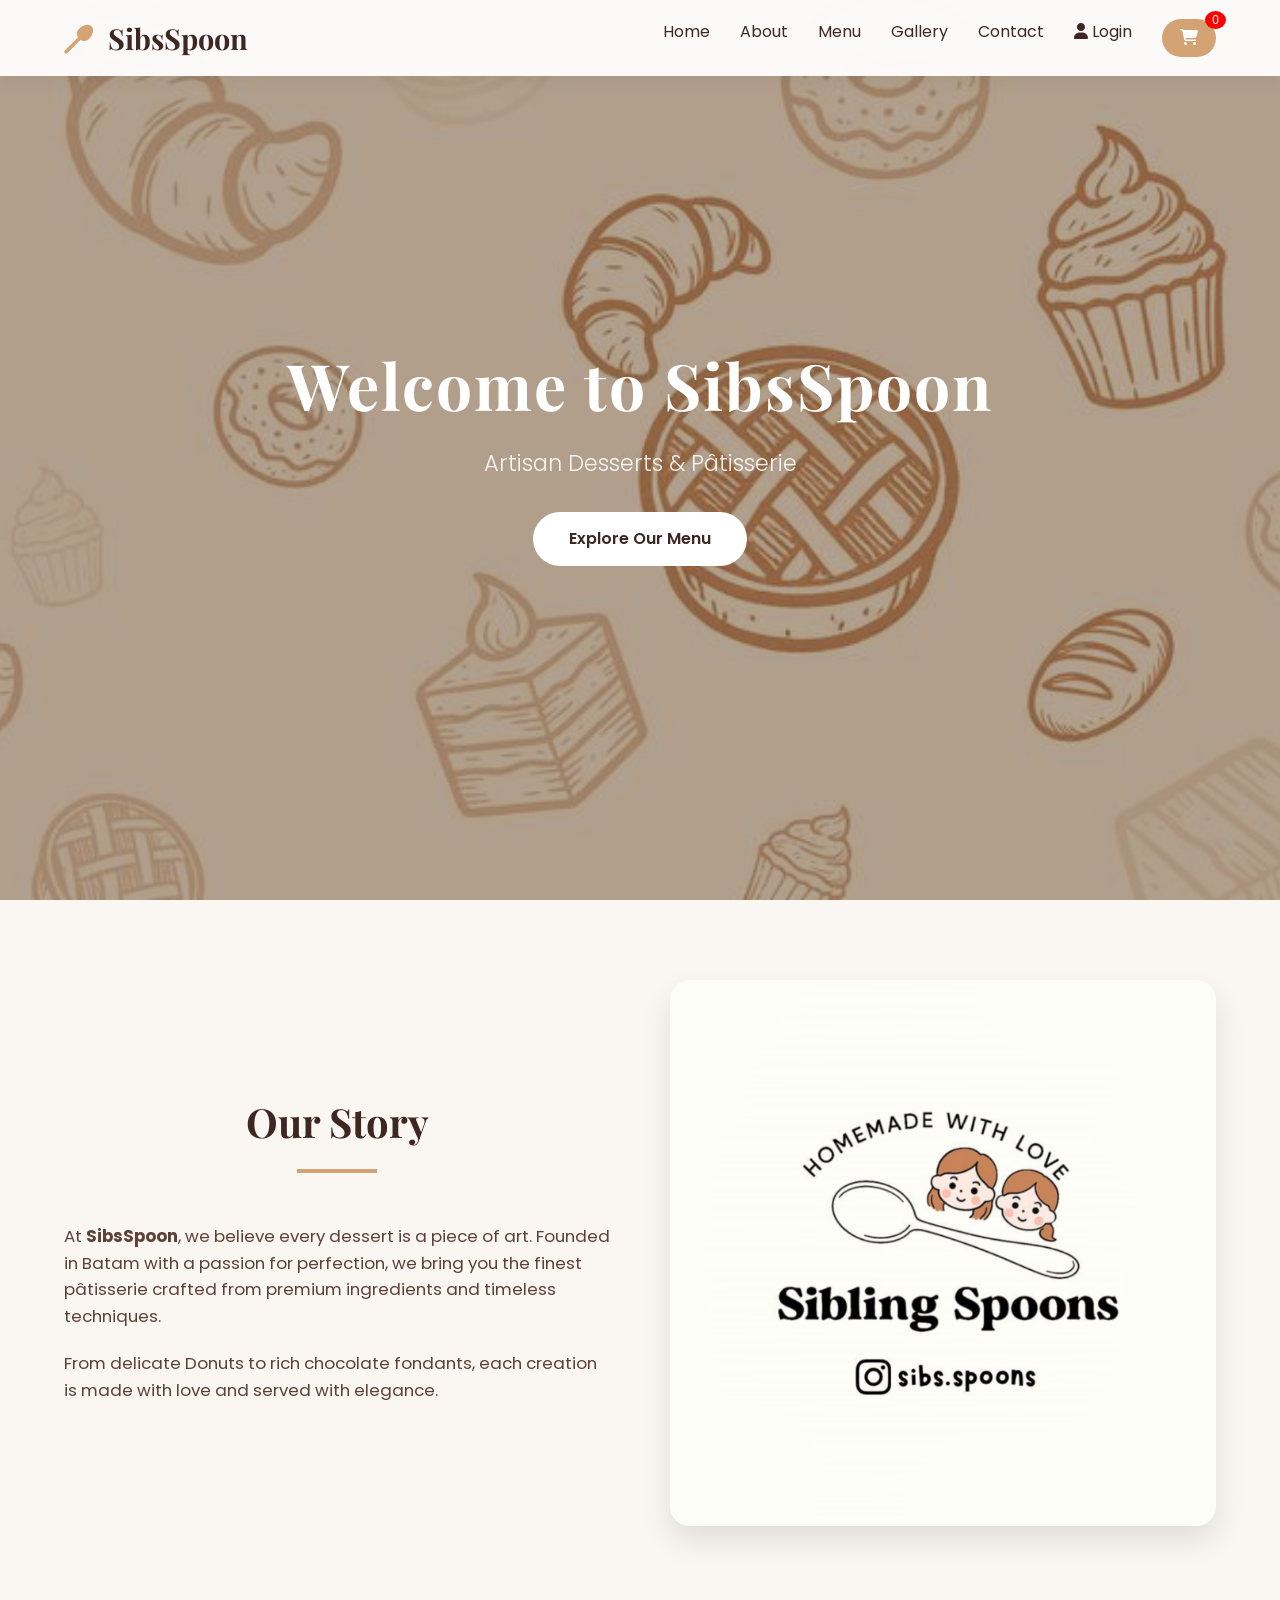
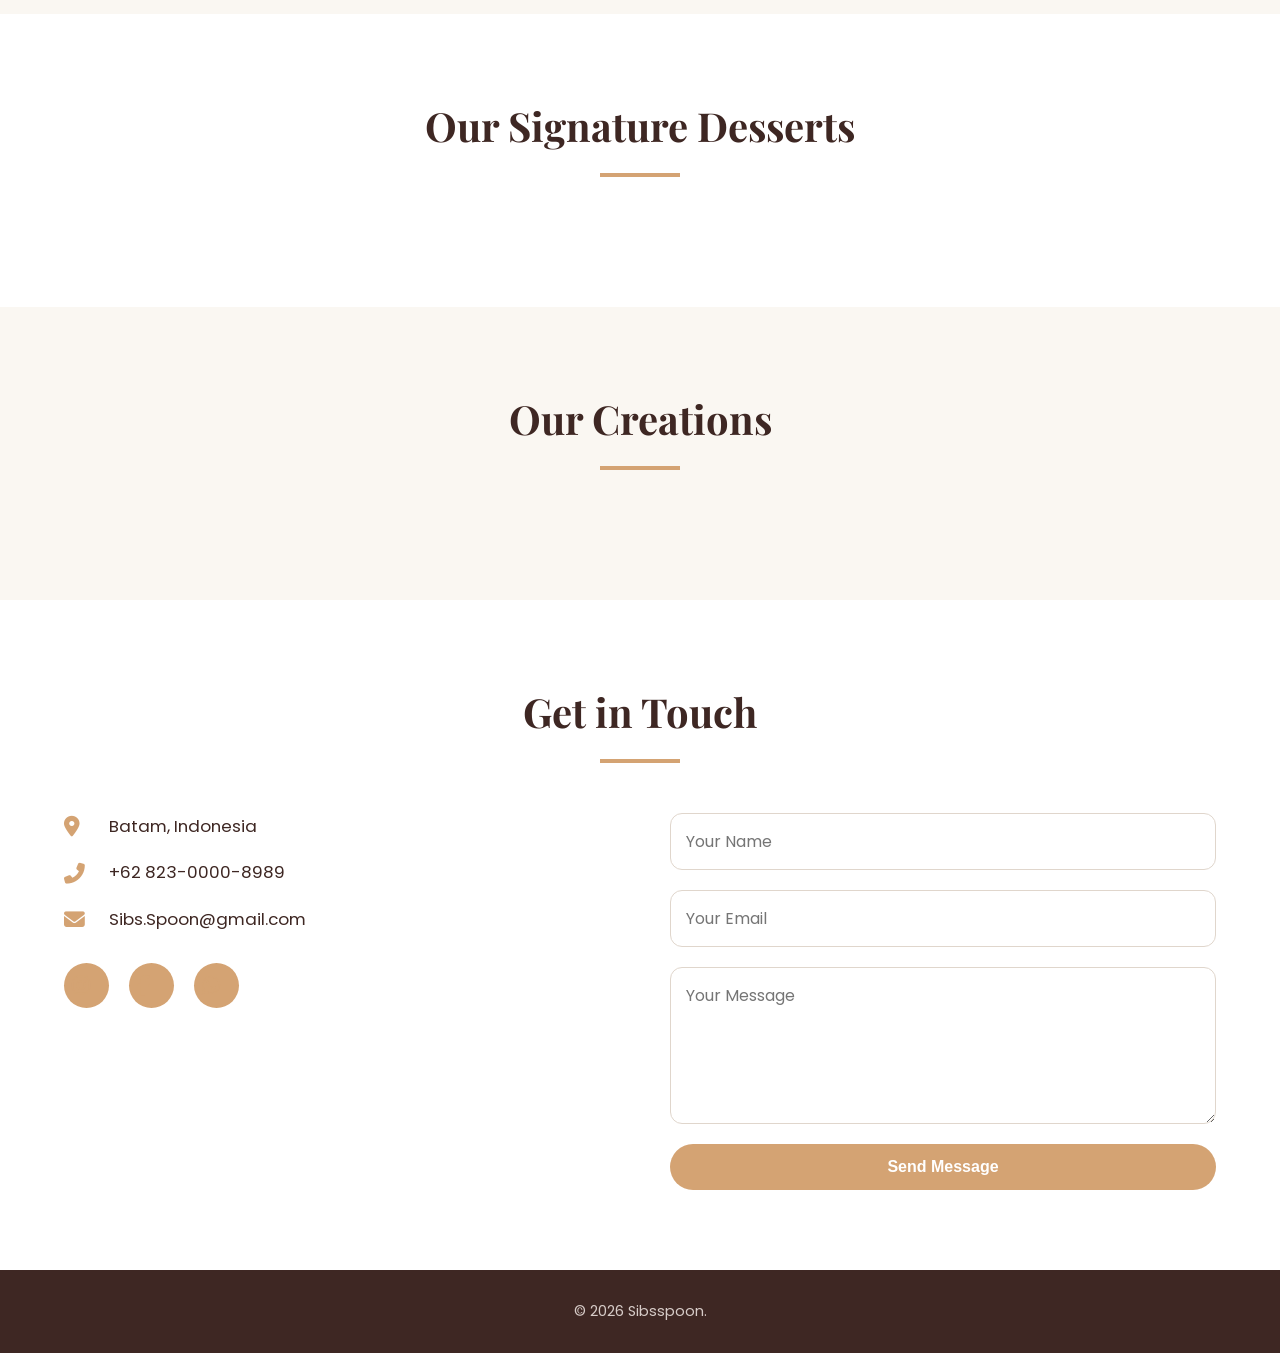
<file: Project_psw/Index.html>
<!DOCTYPE html>
<html lang="id">
<head>
    <meta charset="UTF-8">
    <meta name="viewport" content="width=device-width, initial-scale=1.0">
    <title>SibsSpoon – Pâtisserie & Desserts</title>
    <link rel="stylesheet" href="style.css">
    <link rel="preconnect" href="https://fonts.googleapis.com">
    <link rel="preconnect" href="https://fonts.gstatic.com" crossorigin>
    <link href="https://fonts.googleapis.com/css2?family=Playfair+Display:wght@400;700&family=Poppins:wght@300;400;600&display=swap" rel="stylesheet">
    <link rel="stylesheet" href="https://cdnjs.cloudflare.com/ajax/libs/font-awesome/6.5.1/css/all.min.css">
</head>
<body>

    <header class="navbar">
        <div class="nav-container">
            <div class="logo">
                <i class="fas fa-spoon"></i> SibsSpoon
            </div>
            <nav class="nav-links" id="nav-links">
                <a href="#home">Home</a>
                <a href="#about">About</a>
                <a href="#menu">Menu</a>
                <a href="#gallery">Gallery</a>
                <a href="#contact">Contact</a>
                <a href="#" id="loginNav" class="login-link-style"><i class="fas fa-user"></i> Login</a>
                <button class="cart-icon" onclick="openCart()">
                    <i class="fa-solid fa-cart-shopping"></i>
                    <span id="cart-count">0</span>
                </button>
            </nav>
            <div class="menu-toggle" id="menu-toggle">
                <i class="fas fa-bars"></i>
            </div>
        </div>
    </header>

    <section id="home" class="hero">
        <div class="hero-overlay"></div>
        <div class="hero-content">
            <h1 class="hero-title">Welcome to SibsSpoon</h1>
            <p class="hero-subtitle">Artisan Desserts & Pâtisserie</p>
            <a href="#menu" class="btn">Explore Our Menu</a>
        </div>
    </section>

    <section id="about" class="section about">
        <div class="container">
            <div class="about-grid">
                <div class="about-text">
                    <h2 class="section-title">Our Story</h2>
                    <p>
                        At <strong>SibsSpoon</strong>, we believe every dessert is a piece of art. 
                        Founded in Batam with a passion for perfection, we bring you the finest 
                        pâtisserie crafted from premium ingredients and timeless techniques.
                    </p>
                    <p>
                        From delicate Donuts to rich chocolate fondants, each creation is 
                        made with love and served with elegance.
                    </p>
                </div>
                <div class="about-image">
                    <img src="image/llogo.jpeg" alt="Pâtisserie display">
                </div>
            </div>
        </div>
    </section>

    <section id="menu" class="section menu">
        <div class="container">
            <h2 class="section-title">Our Signature Desserts</h2>
            <div class="menu-grid" id="produk-signature"></div>
        </div>
    </section>

    <section id="gallery" class="section gallery">
        <div class="container">
            <h2 class="section-title">Our Creations</h2>
            <div class="menu-grid" id="produk-creations"></div>
        </div>
    </section>

    <section id="contact" class="section contact">
        <div class="container">
            <h2 class="section-title">Get in Touch</h2>
            <div class="contact-grid">
                <div class="contact-info">
                    <p><i class="fas fa-map-marker-alt"></i> Batam, Indonesia</p>
                    <p><i class="fas fa-phone-alt"></i> +62 823-0000-8989</p>
                    <p><i class="fas fa-envelope"></i> Sibs.Spoon@gmail.com</p>
                    <div class="social-links">
                        <a href="https://www.instagram.com/sibs.spoons?igsh=NWdrbWh2NzJxeGNu" target="_blank">
                            <i class="fab fa-instagram"></i>
                        </a>
                        <a href="https://facebook.com/sibsspoon" target="_blank">
                            <i class="fab fa-facebook-f"></i>
                        </a>
                        <a href="https://wa.me/6289671166069" target="_blank">
                            <i class="fab fa-whatsapp"></i>
                        </a>
                    </div>
                </div>
                <form class="contact-form" id="contact-form">
                    <input type="text" placeholder="Your Name" required>
                    <input type="email" placeholder="Your Email" required>
                    <textarea rows="5" placeholder="Your Message" required></textarea>
                    <button type="submit" class="btn">Send Message</button>
                </form>
            </div>
        </div>
    </section>

    <div class="login-modal" id="loginModal">
        <div class="login-box">
            <span class="close-login" id="closeLogin">&times;</span>
            <h2>Login Account</h2>
            <form id="loginForm">
                <select id="role">
                    <option value="customer">Customer</option>
                    <option value="admin">Admin</option>
                </select>
                <input type="text" id="username" placeholder="Username" required>
                <input type="password" id="password" placeholder="Password" required>
                <button type="submit" class="btn">Login</button>
            </form>
            <p id="loginMessage"></p>
        </div>
    </div>

    <footer class="footer">
        <p>&copy; 2026 Sibsspoon.</p>
    </footer>

    <div class="payment-modal" id="paymentModal">
        <div class="payment-box">
            <span class="close-cart" onclick="closePayment()">&times;</span>
            <h2>Payment</h2>
            <input type="text" id="customerName" placeholder="Your Name" required>
            <select id="paymentMethod" onchange="showPaymentInfo()">
                <option value="">Choose Payment</option>
                <option value="qris">QRIS</option>
                <option value="bank">Bank Transfer</option>
            </select>
            <div id="payment-info"></div>
            <button class="btn" onclick="payNow()">Pay Now</button>
        </div>
    </div>

    <div class="success-modal" id="successModal">
        <div class="success-box">
            <i class="fas fa-circle-check"></i>
            <h2>Payment Success</h2>
            <p>Your order has been successfully paid.</p>
            <button class="btn" onclick="closeSuccess()">Close</button>
        </div>
    </div>

    <div class="cart-modal" id="cartModal">
        <div class="cart-box">
            <span class="close-cart" onclick="closeCart()">&times;</span>
            <h2>Your Cart</h2>
            <div id="cart-items"></div>
            <h3>Total: Rp <span id="cart-total">0</span></h3>
            <button class="btn" onclick="checkout()">Proceed to Payment</button>
        </div>
    </div>

    <script src="script.js"></script>
</body>
</html>
</file>
<file: Project_psw/style.css>
* {
    margin: 0;
    padding: 0;
    box-sizing: border-box;
}

body {
    font-family: 'Poppins', sans-serif;
    color: #3e2723;
    line-height: 1.6;
    scroll-behavior: smooth;
}

h1, h2, h3 {
    font-family: 'Playfair Display', serif;
    font-weight: 700;
}

.container {
    width: 90%;
    max-width: 1200px;
    margin: 0 auto;
}

.section {
    padding: 80px 0;
}

.section-title {
    text-align: center;
    font-size: 2.5rem;
    margin-bottom: 50px;
    position: relative;
}

.section-title::after {
    content: '';
    display: block;
    width: 80px;
    height: 4px;
    background: #d4a373;
    margin: 15px auto 0;
}

/* Buttons */
.btn {
    display: inline-block;
    padding: 14px 36px;
    background: #d4a373;
    color: #fff;
    font-weight: 600;
    text-decoration: none;
    border-radius: 50px;
    border: none;
    cursor: pointer;
    transition: all 0.3s;
    font-size: 1rem;
}

.btn:hover {
    background: #bc8a5f;
    transform: translateY(-3px);
    box-shadow: 0 8px 20px rgba(0,0,0,0.2);
}

/* Navbar */
.navbar {
    position: fixed;
    top: 0;
    width: 100%;
    background: rgba(255, 255, 255, 0.95);
    backdrop-filter: blur(8px);
    z-index: 1000;
    box-shadow: 0 4px 15px rgba(0,0,0,0.05);
}

.nav-container {
    display: flex;
    justify-content: space-between;
    align-items: center;
    padding: 15px 5%;
}

.logo {
    font-family: 'Playfair Display', serif;
    font-size: 1.8rem;
    font-weight: 700;
    color: #3e2723;
}

.logo i {
    color: #d4a373;
    margin-right: 8px;
}

.nav-links {
    display: flex;
    gap: 30px;
}

.nav-links a {
    text-decoration: none;
    color: #3e2723;
    font-weight: 400;
    transition: color 0.3s;
    position: relative;
}

.nav-links a:hover {
    color: #d4a373;
}

.menu-toggle {
    display: none;
    font-size: 1.5rem;
    cursor: pointer;
    color: #3e2723;
}

/* Hero */
.hero {
    height: 100vh;
    min-height: 600px;
    background: url('image/logoi.jpeg') center/cover no-repeat;
    display: flex;
    align-items: center;
    justify-content: center;
    position: relative;
}

.hero-overlay {
    position: absolute;
    inset: 0;
    background: rgba(62, 39, 35, 0.4);
}

.hero-content {
    position: relative;
    text-align: center;
    color: #fff;
    z-index: 2;
    padding: 20px;
}

.hero-title {
    font-size: 4rem;
    letter-spacing: 2px;
    margin-bottom: 10px;
}

.hero-subtitle {
    font-size: 1.4rem;
    font-weight: 300;
    margin-bottom: 30px;
    opacity: 0.9;
}

.hero .btn {
    background: #fff;
    color: #3e2723;
}

.hero .btn:hover {
    background: #f0e6d6;
}

/* About */
.about {
    background: #faf7f2;
}

.about-grid {
    display: grid;
    grid-template-columns: 1fr 1fr;
    gap: 60px;
    align-items: center;
}

.about-text p {
    margin-bottom: 20px;
    color: #5d4037;
    font-size: 1.05rem;
}

.about-image img {
    width: 100%;
    border-radius: 20px;
    box-shadow: 0 15px 30px rgba(0,0,0,0.1);
}

/* Menu */
.menu {
    background: #fff;
}

.menu-grid {
    display: grid;
    grid-template-columns: repeat(auto-fit, minmax(260px, 1fr));
    gap: 30px;
}

.menu-card {
    background: #faf7f2;
    border-radius: 20px;
    overflow: hidden;
    text-align: center;
    transition: transform 0.3s, box-shadow 0.3s;
}

.menu-card:hover {
    transform: translateY(-10px);
    box-shadow: 0 15px 30px rgba(0,0,0,0.1);
}

.menu-card img {
    width: 100%;
    height: 220px;
    object-fit: cover;
}

.menu-card h3 {
    margin: 20px 0 5px;
    font-size: 1.5rem;
}

.menu-card .price {
    color: #d4a373;
    font-weight: 700;
    font-size: 1.2rem;
    margin-bottom: 10px;
}

.menu-card p {
    padding: 0 20px 20px;
    color: #6d4c41;
    font-size: 0.95rem;
}

/* Gallery */
.gallery {
    background: #faf7f2;
}

.gallery-grid {
    display: grid;
    grid-template-columns: repeat(auto-fit, minmax(250px, 1fr));
    gap: 20px;
}

.gallery-grid img {
    width: 100%;
    height: 300px;
    object-fit: cover;
    border-radius: 15px;
    transition: transform 0.3s, filter 0.3s;
}

.gallery-grid img:hover {
    transform: scale(1.03);
    filter: brightness(1.05);
}

/* Contact */
.contact-grid {
    display: grid;
    grid-template-columns: 1fr 1fr;
    gap: 60px;
}

.contact-info p {
    margin-bottom: 20px;
    font-size: 1.05rem;
    display: flex;
    align-items: center;
    gap: 15px;
}

.contact-info i {
    color: #d4a373;
    font-size: 1.3rem;
    width: 30px;
}

.social-links {
    margin-top: 30px;
    display: flex;
    gap: 20px;
}

.social-links a {
    display: inline-flex;
    align-items: center;
    justify-content: center;
    width: 45px;
    height: 45px;
    background: #d4a373;
    color: #fff;
    border-radius: 50%;
    transition: background 0.3s, transform 0.3s;
    text-decoration: none;
    font-size: 1.2rem;
}

.social-links a:hover {
    background: #bc8a5f;
    transform: translateY(-3px);
}

.contact-form {
    display: flex;
    flex-direction: column;
    gap: 20px;
}

.contact-form input,
.contact-form textarea {
    padding: 15px;
    border: 1px solid #e0d6cc;
    border-radius: 12px;
    font-family: 'Poppins', sans-serif;
    font-size: 1rem;
    background: #fff;
    transition: border-color 0.3s;
}

.contact-form input:focus,
.contact-form textarea:focus {
    outline: none;
    border-color: #d4a373;
}

.contact-form textarea {
    resize: vertical;
}

/* Footer */
.footer {
    background: #3e2723;
    color: #d7ccc8;
    text-align: center;
    padding: 30px 0;
    font-size: 0.9rem;
}

/* Mobile Responsive */
@media (max-width: 768px) {
    .nav-links {
        display: none;
        flex-direction: column;
        position: absolute;
        top: 70px;
        left: 0;
        width: 100%;
        background: rgba(255,255,255,0.98);
        padding: 20px 5%;
        box-shadow: 0 10px 20px rgba(0,0,0,0.1);
    }

    .nav-links.active {
        display: flex;
    }

    .menu-toggle {
        display: block;
    }

    .hero-title {
        font-size: 2.5rem;
    }

    .hero-subtitle {
        font-size: 1.1rem;
    }

    .about-grid,
    .contact-grid {
        grid-template-columns: 1fr;
        gap: 30px;
    }

    .about-image {
        order: -1;
    }

    .section-title {
        font-size: 2rem;
    }

    .menu-grid {
        grid-template-columns: 1fr;
    }
}

/* Animation on scroll (fade-in) */
.fade-in {
    opacity: 0;
    transform: translateY(40px);
    transition: opacity 0.8s, transform 0.8s;
}

.fade-in.visible {
    opacity: 1;
    transform: translateY(0);
}

/* =========================
   LOGIN BUTTON
========================= */

.login-btn {
    padding: 10px 20px;
    border: none;
    background: #d4a373;
    color: #fff;
    border-radius: 30px;
    cursor: pointer;
    font-weight: 600;
    transition: 0.3s;
    font-size: 1rem;
}

.login-btn:hover {
    background: #bc8a5f;
    transform: translateY(-2px);
}

/* =========================
   LOGIN MODAL
========================= */

.login-modal {
    position: fixed;
    top: 0;
    left: 0;
    width: 100%;
    height: 100%;
    background: rgba(0,0,0,0.6);

    display: none;
    justify-content: center;
    align-items: center;

    z-index: 2000;
}

.login-modal.active {
    display: flex;
}

/* =========================
   LOGIN BOX
========================= */

.login-box {
    width: 380px;
    background: #fff;
    padding: 35px;
    border-radius: 20px;
    position: relative;

    box-shadow: 0 10px 30px rgba(0,0,0,0.2);

    animation: popup 0.3s ease;
}

.login-box h2 {
    text-align: center;
    margin-bottom: 25px;
    color: #3e2723;
    font-size: 2rem;
}

/* =========================
   FORM
========================= */

.login-box form {
    display: flex;
    flex-direction: column;
    gap: 15px;
}

.login-box input,
.login-box select {
    padding: 14px;
    border: 1px solid #ddd;
    border-radius: 12px;
    font-size: 1rem;
    font-family: 'Poppins', sans-serif;

    transition: 0.3s;
}

.login-box input:focus,
.login-box select:focus {
    outline: none;
    border-color: #d4a373;
    box-shadow: 0 0 5px rgba(212,163,115,0.4);
}

/* =========================
   CLOSE BUTTON
========================= */

.close-login {
    position: absolute;
    top: 15px;
    right: 20px;

    font-size: 30px;
    cursor: pointer;

    color: #3e2723;
}

.close-login:hover {
    color: #d4a373;
}

/* =========================
   LOGIN MESSAGE
========================= */

#loginMessage {
    margin-top: 15px;
    text-align: center;
    font-weight: 600;
    font-size: 0.95rem;
}

/* =========================
   POPUP ANIMATION
========================= */

@keyframes popup {

    from {
        transform: scale(0.7);
        opacity: 0;
    }

    to {
        transform: scale(1);
        opacity: 1;
    }

}

/* =========================
   MOBILE RESPONSIVE
========================= */

@media (max-width: 500px) {

    .login-box {
        width: 90%;
        padding: 25px;
    }

    .login-box h2 {
        font-size: 1.6rem;
    }

}
.cart-btn {
    margin-top: 10px;
    padding: 10px 20px;
    border: none;
    background: #111;
    color: white;
    border-radius: 8px;
    cursor: pointer;
}

.cart-icon{
    background: #d4a373;
    border: none;
    color: white;
    padding: 10px 18px;
    border-radius: 30px;
    cursor: pointer;
    font-size: 16px;
    position: relative;
    transition: 0.3s;
}

.cart-icon:hover{
    background: #b08968;
}
#cart-count {
    position: absolute;
    top: -8px;
    right: -10px;
    background: red;
    color: white;
    border-radius: 50%;
    padding: 2px 7px;
    font-size: 12px;
}

.cart-modal,
.payment-modal {
    display: none;
    position: fixed;
    z-index: 999;
    left: 0;
    top: 0;
    width: 100%;
    height: 100%;
    background: rgba(0,0,0,0.7);
}
.cart-box,
.payment-box {
    background: white;
    width: 90%;
    max-width: 400px;
    margin: 80px auto;
    padding: 30px;
    border-radius: 15px;
    position: relative;
}

.close-cart {
    position: absolute;
    top: 15px;
    right: 20px;
    font-size: 28px;
    cursor: pointer;
}
#cart-items {
    margin: 20px 0;
}

.cart-item {
    display: flex;
    justify-content: space-between;
    margin-bottom: 10px;
}

.payment-box input,
.payment-box select {
    width: 100%;
    margin-bottom: 15px;
    padding: 12px;
}   

#payment-info {
    margin: 20px 0;
    text-align: center;
}

.qr-image {
    width: 220px;
    margin-top: 15px;
    border-radius: 10px;
}

.bank-info {
    background: #f5f5f5;
    padding: 15px;
    border-radius: 10px;
    margin-top: 15px;
    text-align: left;
}

.success-modal {
    display: none;
    position: fixed;
    z-index: 999;
    left: 0;
    top: 0;
    width: 100%;
    height: 100%;
    background: rgba(0,0,0,0.7);
}

.success-box {
    background: white;
    width: 90%;
    max-width: 400px;
    margin: 120px auto;
    padding: 40px;
    border-radius: 20px;
    text-align: center;
}

.success-box i {
    font-size: 70px;
    color: green;
    margin-bottom: 20px;
}
</file>
